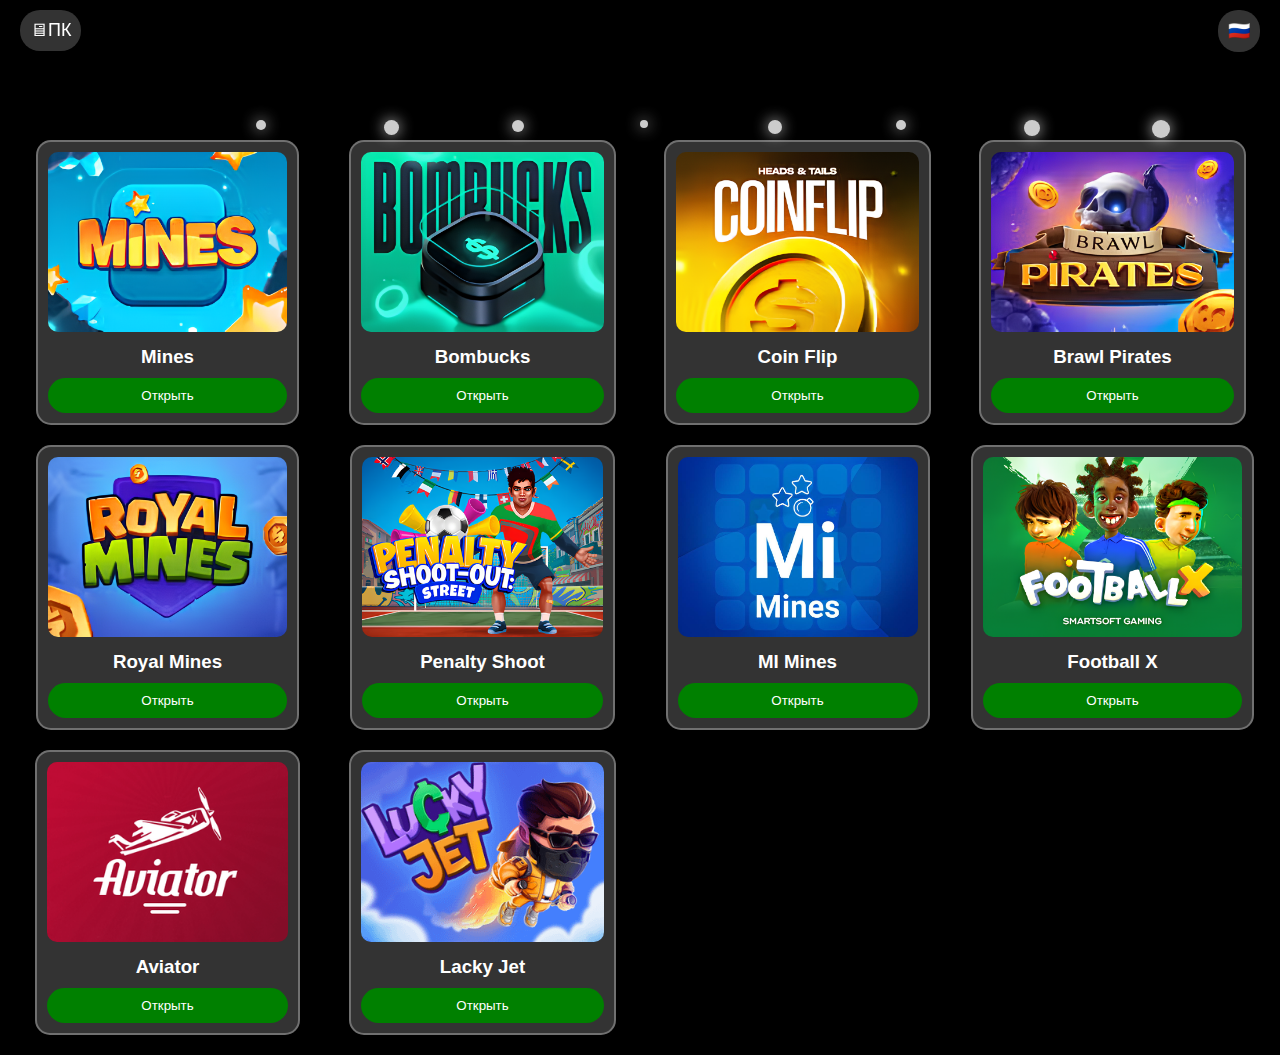
<file: index.html>
<!DOCTYPE html>
<html lang="ru">
<head>
    <meta charset="UTF-8">
    <meta name="viewport" content="width=device-width, initial-scale=1.0">
    <title>Игровая витрина</title>
    <style>
        body {
            background-color: black;
            margin: 0;
            font-family: Arial, sans-serif;
            overflow-x: hidden;
            position: relative;
        }

        /* Анимация метели */
        .snowflakes {
            position: absolute;
            top: 0;
            left: 0;
            width: 100%;
            height: 100%;
            pointer-events: none;
            z-index: -2; /* Ставим снег за всеми элементами */
        }

        .snowflake {
            position: absolute;
            background: white;
            border-radius: 50%;
            opacity: 0.8;
            animation: snow 5s linear infinite;
            box-shadow: 0 0 15px white;
        }

        @keyframes snow {
            0% { top: -10px; left: 50%; transform: translateX(-50%); }
            100% { top: 100%; }
        }

        /* Настроим снежинки с разными размерами и скоростью */
        .snowflake:nth-child(1) { width: 10px; height: 10px; animation-duration: 4s; left: 20%; }
        .snowflake:nth-child(2) { width: 15px; height: 15px; animation-duration: 6s; left: 30%; }
        .snowflake:nth-child(3) { width: 12px; height: 12px; animation-duration: 5s; left: 40%; }
        .snowflake:nth-child(4) { width: 8px; height: 8px; animation-duration: 7s; left: 50%; }
        .snowflake:nth-child(5) { width: 14px; height: 14px; animation-duration: 3s; left: 60%; }
        .snowflake:nth-child(6) { width: 10px; height: 10px; animation-duration: 5s; left: 70%; }
        .snowflake:nth-child(7) { width: 16px; height: 16px; animation-duration: 8s; left: 80%; }
        .snowflake:nth-child(8) { width: 18px; height: 18px; animation-duration: 9s; left: 90%; }

        /* Окна устройства и переключения языков */
        .transparent-window {
            position: fixed;
            top: 10px;
            padding: 10px;
            background: rgba(255, 255, 255, 0.2);
            border-radius: 20px;
            color: white;
            font-size: 18px;
            z-index: 2;
            transition: top 0.3s ease;
        }

        .top-left {
            left: 20px;
        }

        .top-right {
            right: 20px;
        }

        /* Контейнер карточек с играми */
        .game-container {
            display: grid;
            grid-template-columns: repeat(2, 1fr); /* Для мобильной версии две игры в ряду */
            gap: 20px;
            padding: 20px;
            z-index: 1;
            max-width: 100%;
            margin-top: 120px;
            box-sizing: border-box;
            overflow: auto;
        }

        .game-card {
            background-color: rgba(255, 255, 255, 0.2);
            border-radius: 15px;
            padding: 10px;
            text-align: center;
            position: relative;
            box-sizing: border-box;
            max-width: 250px;
            margin: 0 auto;
            opacity: 1; /* Убираем прозрачность карточек */
            border: 2px solid rgba(255, 255, 255, 0.3); /* Полупрозрачные серые рамки */
        }

        .game-card img {
            width: 100%;
            height: auto;
            max-height: 180px;
            border-radius: 10px;
            object-fit: cover;
            opacity: 1; /* Сохраняем изображения непрозрачными */
        }

        .game-card h3 {
            color: white;
            margin: 10px 0;
            opacity: 1; /* Текст остается непрозрачным */
        }

        .btn-open {
            background-color: green;
            color: white;
            padding: 10px;
            border: none;
            border-radius: 20px;
            cursor: pointer;
            width: 100%;
            opacity: 1; /* Кнопки остаются непрозрачными */
        }

        .btn-open:hover {
            background-color: darkgreen;
        }

        /* Для больших экранов уменьшаем размеры карточек */
        @media (min-width: 768px) {
            .game-container {
                grid-template-columns: repeat(4, 1fr); /* Четыре игры в ряду на экранах больше 768px */
            }

            .game-card {
                max-width: 300px; /* Увеличиваем размер карточки на большом экране */
            }
        }

        /* Для адаптивности */
        @media (max-width: 768px) {
            .game-container {
                grid-template-columns: repeat(2, 1fr); /* Две игры в ряду на мобильных устройствах */
            }
        }
    </style>
</head>
<body>

<!-- Анимация снега -->
<div class="snowflakes">
    <div class="snowflake" style="width: 10px; height: 10px; animation-duration: 4s;"></div>
    <div class="snowflake" style="width: 15px; height: 15px; animation-duration: 6s;"></div>
    <div class="snowflake" style="width: 12px; height: 12px; animation-duration: 5s;"></div>
    <div class="snowflake" style="width: 8px; height: 8px; animation-duration: 7s;"></div>
    <div class="snowflake" style="width: 14px; height: 14px; animation-duration: 3s;"></div>
    <div class="snowflake" style="width: 10px; height: 10px; animation-duration: 5s;"></div>
    <div class="snowflake" style="width: 16px; height: 16px; animation-duration: 8s;"></div>
    <div class="snowflake" style="width: 18px; height: 18px; animation-duration: 9s;"></div>
</div>

<!-- Окно устройства -->
<div class="transparent-window top-left" id="device-type">
    🖥ПК
</div>

<!-- Переключение языков -->
<div class="transparent-window top-right" id="language-selector">
    🇷🇺
</div>

<!-- Контейнер с играми -->
<div class="game-container">
    <div class="game-card">
        <img src="static/1.png" alt="Mines">
        <h3>Mines</h3>
        <button class="btn-open" onclick="openGame('mines')">Открыть</button>
    </div>
    <div class="game-card">
        <img src="static\5.png" alt="Bombucks">
        <h3>Bombucks</h3>
        <button class="btn-open" onclick="openGame('bombucks')">Открыть</button>
    </div>
    <div class="game-card">
        <img src="static/3.png" alt="Coin Flip">
        <h3>Coin Flip</h3>
        <button class="btn-open" onclick="openGame('coinflip')">Открыть</button>
    </div>
    <div class="game-card">
        <img src="static/4.png" alt="Brawl Pirates">
        <h3>Brawl Pirates</h3>
        <button class="btn-open" onclick="openGame('brawlpirates')">Открыть</button>
    </div>
    <div class="game-card">
        <img src="static/2.png" alt="Royal Mines">
        <h3>Royal Mines</h3>
        <button class="btn-open" onclick="openGame('royalmines')">Открыть</button>
    </div>
    <div class="game-card">
        <img src="static/penafon.png" alt="Penalty Shoot">
        <h3>Penalty Shoot</h3>
        <button class="btn-open" onclick="openGame('penaltyshoot')">Открыть</button>
    </div>
    <div class="game-card">
        <img src="static/mimines.jpg" alt="MI Mines">
        <h3>MI Mines</h3>
        <button class="btn-open" onclick="openGame('mimines')">Открыть</button>
    </div>
    <div class="game-card">
        <img src="static/footxiconca.png" alt="Football X">
        <h3>Football X</h3>
        <button class="btn-open" onclick="openGame('footballx')">Открыть</button>
    </div>
    <div class="game-card">
        <img src="static\6.png" alt="Aviator">
        <h3>Aviator</h3>
        <button class="btn-open" onclick="openGame('aviator')">Открыть</button>
    </div>
    <div class="game-card">
        <img src="static\7.png" alt="Lacky Jet">
        <h3>Lacky Jet</h3>
        <button class="btn-open" onclick="openGame('lackyjet')">Открыть</button>
    </div>
</div>

<script>
    // Функция для переключения языка
    const languageSelector = document.getElementById('language-selector');
    let currentLanguage = 'ru';

    languageSelector.addEventListener('click', () => {
        if (currentLanguage === 'ru') {
            currentLanguage = 'en';
            languageSelector.innerHTML = '🇺🇸';
            document.querySelectorAll('.btn-open').forEach(button => button.innerHTML = 'OPEN');
        } else if (currentLanguage === 'en') {
            currentLanguage = 'hi';
            languageSelector.innerHTML = '🇮🇳';
            document.querySelectorAll('.btn-open').forEach(button => button.innerHTML = 'खुला');
        } else if (currentLanguage === 'hi') {
            currentLanguage = 'tr';
            languageSelector.innerHTML = '🇹🇷';
            document.querySelectorAll('.btn-open').forEach(button => button.innerHTML = 'Aç');
        } else if (currentLanguage === 'tr') {
            currentLanguage = 'ar';
            languageSelector.innerHTML = '🇸🇦';
            document.querySelectorAll('.btn-open').forEach(button => button.innerHTML = 'افتح');
        } else if (currentLanguage === 'ar') {
            currentLanguage = 'uz';
            languageSelector.innerHTML = '🇺🇿';
            document.querySelectorAll('.btn-open').forEach(button => button.innerHTML = 'Ochish');
        } else if (currentLanguage === 'uz') {
            currentLanguage = 'br';
            languageSelector.innerHTML = '🇧🇷';
            document.querySelectorAll('.btn-open').forEach(button => button.innerHTML = 'Abrir');
        } else {
            currentLanguage = 'ru';
            languageSelector.innerHTML = '🇷🇺';
            document.querySelectorAll('.btn-open').forEach(button => button.innerHTML = 'Открыть');
        }
    });

    // Функция для определения устройства
    const deviceType = document.getElementById('device-type');
    if (navigator.userAgent.match(/Android/i)) {
        deviceType.innerHTML = '📱Android';
    } else if (navigator.userAgent.match(/iPhone/i)) {
        deviceType.innerHTML = '🍏Ios';
    } else {
        deviceType.innerHTML = '🖥ПК';
    }

    // Функция открытия игры
    function openGame(game) {
        const gameUrls = {
            mines: {
                ios: './ios/Minesios/Mines.html',
                other: './game/mines/Mines.html'
            },
            bombucks: {
                ios: './ios/iosbombucks/bombucksios.html',
                other: './game/bombucks/bombucks.html'
            },
            coinflip: {
                ios: './ios/Coinflipios/coinflipios.html',
                other: './game/coinflip/coinflip.html'
            },
            brawlpirates: {
                ios: './ios/brawlpiratesios/brawlpiratesios.html',
                other: './game/brawlpirates/brawlpirates.html'
            },
            royalmines: {
                ios: './ios/Royalminesios/royalminesios.html',
                other: './game/royalmines/royalmines.html'
            },
            penaltyshoot: {
                ios: './ios/penaltyshootios/penaltyshootios.html',
                other: './game/penaltyshoot/penaltyshoot.html'
            },
            mimines: {
                ios: './ios/miminesios/miminesios.html',
                other: './game/mimines/mimines.html'
            },
            footballx: {
                ios: './ios/footballxios/footballxios.html',
                other: './game/footballx/footballx.html'
            },
            aviator: {
                ios: './ios/Aviatorios/aviatorios.html',
                other: './game/aviator/aviator.html'
            },
            lackyjet: {
                ios: './ios/lackyjetios/lackyjetios.html',
                other: './game/lackyjet/LackyJet.html'
            }
        };

        // Определяем устройство
        const platform = navigator.userAgent.match(/iPhone/i) ? 'ios' : 'other';

        // Открытие игры
        if (gameUrls[game]) {
            window.location.href = gameUrls[game][platform];
        } else {
            alert('Игра не найдена!');
        }
    }

    // Скролл анимация
    let lastScrollTop = 0;
    window.addEventListener("scroll", function() {
        let scrollTop = window.scrollY || document.documentElement.scrollTop;
        if (scrollTop > lastScrollTop) {
            // Скрытие окон при прокрутке вниз
            document.getElementById('device-type').style.top = "-60px";
            document.getElementById('language-selector').style.top = "-60px";
        } else {
            // Появление окон при прокрутке вверх
            document.getElementById('device-type').style.top = "10px";
            document.getElementById('language-selector').style.top = "10px";
        }
        lastScrollTop = scrollTop <= 0 ? 0 : scrollTop;
    });
</script>


</body>
</html>
</file>
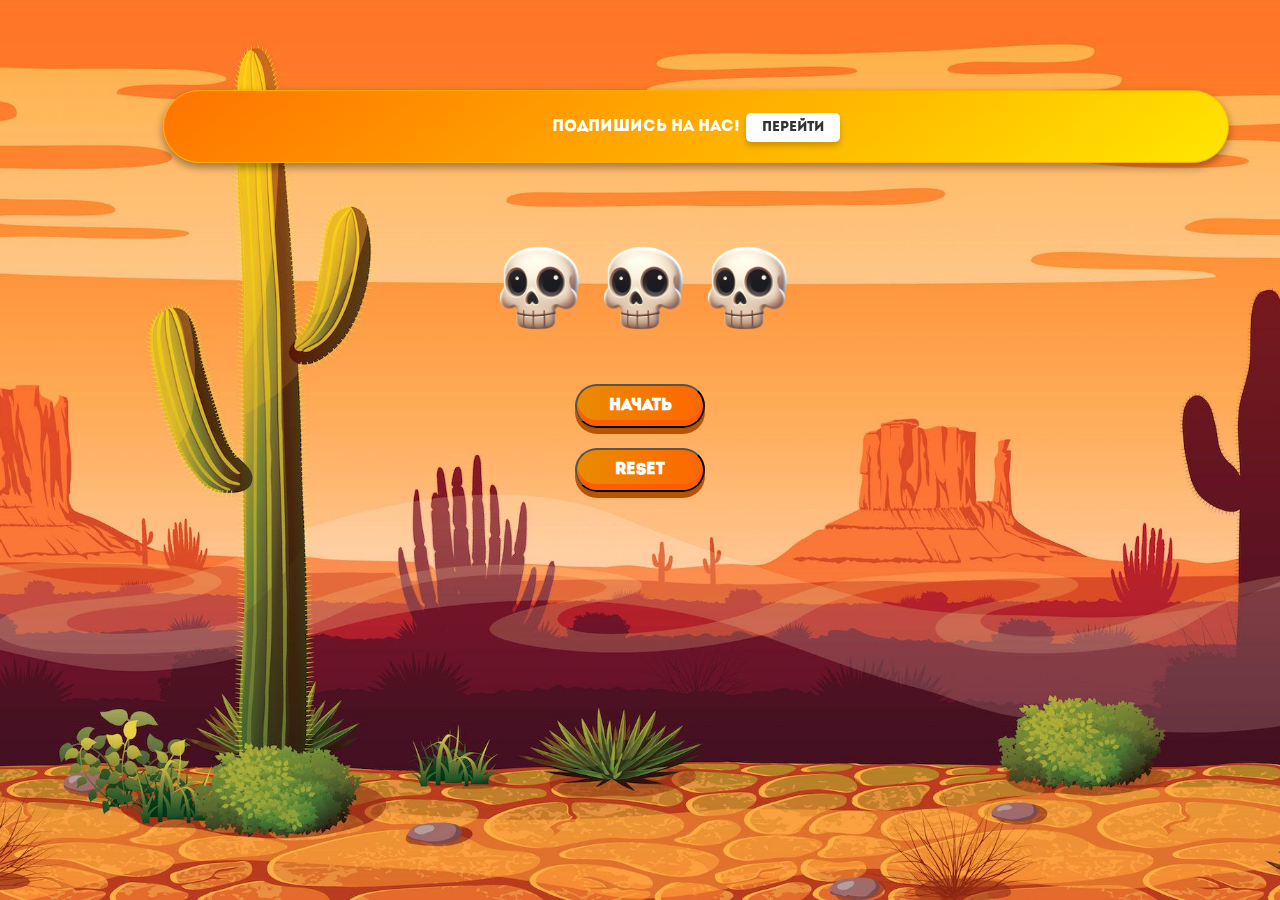
<file: game/brawlpirates/brawlpirates.html>
<!DOCTYPE html>
<html lang="ru" m_init="2233643202405311209"><head><meta http-equiv="Content-Type" content="text/html; charset=UTF-8">
    
    <meta name="viewport" content="width=device-width, initial-scale=1.0, maximum-scale=1, user-scalable=no">
    <title>BRAWL PIRATES</title>
  <style>
        @font-face {
            font-family: 'Intro';
            src: url('./static/intro.otf') format('opentype'); /* Убедитесь, что путь правильный */
        }
        body {
            background: url('./static/pirates1.jpg') no-repeat center center fixed; /* Замените 'fon.png' на ваше изображение */
            background-size: cover; /* Убедитесь, что изображение покрывает весь экран */
            margin: 0; /* Убирает отступы вокруг <body> */
            height: 100%; /* Обеспечивает заполнение всей видимой области */
            overflow: auto; /* Добавляет прокрутку, если содержимое выходит за пределы экрана */
            font-family: 'Intro', sans-serif; /* Устанавливает шрифт для всей страницы */
        }
        .button-container {
            display: flex;
            justify-content: center; /* Центрирование содержимого по горизонтали */
            align-items: center; /* Выравнивание содержимого по вертикали, если необходимо */
            flex-direction: column; /* Стек элементов вертикально */
            margin-top: 40px;
            width: 100%; /* Занимает всю ширину родителя */
        }

        .container {
            display: flex;
            justify-content: center;
            align-items: center;
            margin-top: 240px;
        }
        .container img {
            width: 110px;
            margin: -3px;
            transition: transform 0.5s cubic-bezier(0.32, 0.64, 0.45, 1);
        }
        .button-container, .input-container {
            text-align: center;
            margin-top: 40px;
        }
        #message {
            text-align: center;
            margin-top: -330px;
            font-size: 30px;
            color: rgb(0, 0, 0);
            font-family: 'Intro', sans-serif;
        }
       #modal {
            display: none;
            position: fixed;
            left: 0;
            top: 0;
            width: 100%;
            height: 100%;
            background: rgba(0, 0, 0, 0.7); /* Темный фон для выделения модального окна */
            z-index: 1000;
            justify-content: center;
            align-items: center;
            opacity: 0;
            transition: opacity 0.5s ease;
            border-radius: 50px;
        }

        #modal.show {
            display: flex;
            opacity: 1;
            transition: opacity 0.5s linear; /* Плавное появление */
        }

        .modal-content {
            background: rgb(255, 215, 163); /* Белый фон */
            padding: 25px;
            border-radius: 50px;
            width: 300px;
            box-shadow: 0 0 15px rgba(0, 0, 0, 0.2), 0 10px 20px rgba(0, 0, 0, 0.3); /* 3D тень для объемного эффекта */
            display: flex;
            flex-direction: column;
            align-items: center;
            transform: scale(0.9);
            transition: transform 0.3s ease-out;
        }

        .modal-content:hover {
            transform: scale(1.05);
        }

        @keyframes fadeInModal {
            from {
                transform: translateY(-20px);
                opacity: 0;
            }
            to {
                transform: translateY(0);
                opacity: 1;
            }
        }

        .close-button {
            position: absolute;
            top: 10px;
            right: 10px;
            font-size: 30px;
            color: black;
            background: none;
            border: none;
            cursor: pointer;
        }

        /* Стили для поля ввода */
        input[type="text"] {
            width: 80%;
            padding: 12px;
            margin-top: 15px;
            border: 2px solid #cccccc; /* Исходный цвет границы */
            border-radius: 8px;
            background: rgb(255, 255, 255); /* Белый фон для чистоты дизайна */
            box-shadow:
                inset 0 4px 6px rgba(255, 255, 255, 0.3), /* Светлый внутренний свет для эффекта вдавленности */
                inset 0 -4px 6px rgba(0, 0, 0, 0.1); /* Темный внутренний тень для глубины */
            transition: all 0.3s ease;
            outline: none;
            color: #333; /* Цвет текста совмещенный с общим стилем */
        }

        input[type="text"]:focus {
            border-color: #ff8800; /* Градиентный цвет при фокусе, соответствующий кнопке */
            box-shadow:
                inset 0 4px 6px rgba(255, 255, 255, 0.5),
                0 0 15px rgba(255, 115, 0, 0.75); /* Светящийся эффект вокруг поля при фокусе */
        }

        input[type="text"]:hover {
            border-color: #ff8800; /* Соответствие цвета границы с фокусным состоянием */
            background: linear-gradient(to right, #e6e6e6, #ffffff); /* Легкий градиент при наведении для улучшения взаимодействия */
        }


        /* Стили для кнопки */
       .modal-button {
            padding: 10px 20px;
            margin-top: 20px;
            font-size: 12px;
            color: white;
            background: linear-gradient(45deg, #c56900, #ff8800); /* Градиентный фон */
            border: none;
            border-radius: 5px;
            box-shadow: 0 8px 16px rgba(0, 0, 0, 0.2), 0 5px 10px #aa4400; /* Более глубокий 3D-эффект */
            cursor: pointer;
            transition: all 0.3s ease;
            width: auto; /* Автоматическая ширина для адаптации к контенту */
            font-family: 'Intro', sans-serif;
        }

        .modal-button:hover {
            background: linear-gradient(45deg, #ff8800, #c56900); /* Инвертирование градиента при наведении */
            transform: translateY(-3px); /* Подъем кнопки при наведении */
            box-shadow: 0 10px 20px rgba(0, 0, 0, 0.4), 0 7px 14px #aa4400; /* Усиленная тень для большего "поп-ап" эффекта */
        }

        .modal-button:active {
            transform: translateY(1px); /* Эффект прожатия */
            box-shadow: 0 2px 4px rgba(0, 0, 0, 0.1), 0 1px 2px #aa4400; /* Уменьшение тени для имитации нажатия */
        }




        .close-button {
            position: absolute;
            top: 5px; /* Минимальное расстояние от верха */
            right: 10px; /* Минимальное расстояние от правого края */
            border: none;
            background: none;
            color: black;
            cursor: pointer;
            font-size: 24px;
            outline: none; /* Удаление контура при фокусе */
        }
       .start-button {
            font-size: 16px;
            font-weight: bold;
            padding: 12px 24px;
            width: 130px; /* Унификация размеров */
            border-radius: 25px;
            background: linear-gradient(90deg, #e98c00 0%, #ff6600 100%); /* Красный градиент */
            box-shadow: 0 6px #b95300, 0 -6px #ff5e00 inset; /* Добавление 3D эффекта */
            color: white;
            cursor: pointer;
            transition: all 0.2s ease;
            font-family: 'Intro', sans-serif;
        }

        .start-button:hover {
            background: linear-gradient(145deg, #ff3c00 0%, #ff3c00 100%);
            transform: translateY(-3px);
        }

        .start-button:active {
            box-shadow: 0 3px #9f0f0f, 0 -3px #e52d27 inset; /* Сжатие при нажатии */
            transform: translateY(2px);
        }


    .diamond {
        position: absolute;
        width: 6px;  
        height: auto;
        z-index: 25; 
    }
      .hash-id-text {
            font-size: 28px;
            font-weight: bold;
            color: #333;
            text-align: center;
            margin: 20px 0;
            padding: 10px;
            background: linear-gradient(45deg, #ffa43c, #ff7300);
            background-size: 200% 200%;
            background-clip: text;
            -webkit-text-fill-color: transparent;
            text-shadow: 2px 2px 4px rgba(0,0,0,0.2);
            animation: gradientShift 6s ease infinite;
        }

        @keyframes gradientShift {
            0% { background-position: 0% 50%; }
            50% { background-position: 100% 50%; }
            100% { background-position: 0% 50%; }
        }
      #notification {
        display: none;
        position: fixed;
        top: -10%; /* Начальное положение выше видимой области экрана */
        right: 4%;
        width: 80%; /* Ширина элемента */
        background: linear-gradient(145deg, #ff7300, #ffe600);
        color: white;
        padding: 20px;
        border-radius: 50px;
        box-shadow: 0 4px 8px rgba(0, 0, 0, 0.4);
        border: 1px solid #ffae00;
        transition: top 1s ease-in-out, opacity 1s ease-in-out; /* Увеличиваем время анимации для большей плавности */
        z-index: 2000;
        opacity: 0; /* Начальная прозрачность для анимации */
        text-align: center;
    }



    #notification.show {
        top: 10%; /* Целевая позиция в пределах видимости */
        opacity: 1;
    }

    .notification-button {
        padding: 8px 16px;
        background-color: white; /* Белый цвет кнопки */
        color: #333; /* Цвет текста на кнопке */
        border: none;
        border-radius: 5px;
        cursor: pointer;
        transition: background-color 0.3s ease, transform 0.2s ease, box-shadow 0.2s ease; /* Добавляем переход для тени */
        box-shadow: 0 4px 6px rgba(0, 0, 0, 0.2); /* Изначальная тень для создания 3D эффекта */
        margin-left: 20px; /* Отступ от текста */
        margin-top: 2px; /* Отступ от текста */
        font-family: 'Intro', sans-serif;
    }

    .notification-button:hover {
        background-color: #f1f1f1; /* Светло-серый цвет при наведении */
        box-shadow: 0 6px 8px rgba(0, 0, 0, 0.4); /* Усиленная тень при наведении для большего "всплытия" */
        transform: translateY(-2px); /* Подъем кнопки при наведении */
    }

    .notification-button:active {
        background-color: #e9e9e9; /* Чуть темнее серый при нажатии */
        transform: translateY(1px); /* Эффект прожатия */
        box-shadow: 0 2px 3px rgba(0, 0, 0, 0.1); /* Уменьшенная тень для имитации нажатия */
    }
    .business-name {
        font-size: 40px; /* Увеличенный размер шрифта */
        font-weight: bold; /* Жирный шрифт */
        color: rgb(255, 145, 0); /* Белый цвет текста */
        text-align: center; /* Выравнивание текста по центру */
        margin-top: 100px; /* Отступ сверху */
        margin-right: 20px; /* Добавляем отступ справа */
        padding: 8px 25px; /* Увеличенный padding для большего текста и иконки */
        font-family: 'Intro', sans-serif; /* Шрифт, используемый на странице */
        background: linear-gradient(145deg, #e52d27 0%, #b31217 100%); /* Красный градиент */
        border-radius: 25px; /* Скругление углов */
        box-shadow: 0 6px #9f0f0f, 0 -6px #e52d27 inset; /* 3D эффект */
        transition: all 0.2s ease; /* Плавная анимация */
        display: inline-flex; /* Использование flex для внутреннего выравнивания */
        align-items: center; /* Выравнивание элементов по центру */
        cursor: pointer; /* Курсор в виде указателя */
    }
    .business-name:hover {
        background: linear-gradient(145deg, #b31217 0%, #e52d27 100%);
        box-shadow: 0 8px #9f0f0f, 0 -6px #e52d27 inset;
        transform: translateY(-3px);
    }
    .business-name:active {
        box-shadow: 0 3px #9f0f0f, 0 -3px #e52d27 inset;
        transform: translateY(2px);
    }

    .return-button {
        font-size: 16px;
        font-weight: bold;
        padding: 12px 12px; /* Уменьшение padding для выравнивания текста */
        width: 130px; /* Унификация размеров */
        border-radius: 25px;
        background: linear-gradient(90deg, #e98c00 0%, #ff6600 100%); /* Красный градиент */
        box-shadow: 0 6px #b95300, 0 -6px #ff5e00 inset; /* Добавление 3D эффекта */
        color: white;
        cursor: pointer;
        transition: all 0.2s ease;
        outline: none; /* Убрать контур при фокусе для красоты */
        font-family: 'Intro', sans-serif;
        margin-top: 20px; /* Отступ сверху для разделения кнопок */
        text-align: center; /* Выровнять текст по центру */
    }
    
    .return-button:hover {
        background: linear-gradient(145deg, #ff3c00 0%, #ff3c00 100%);
        transform: translateY(-3px);
    }
    
    .return-button:active {
        box-shadow: 0 3px #9f0f0f, 0 -3px #e52d27 inset; /* Сжатие при нажатии */
        transform: translateY(2px);
    }

    </style>
<style type="text/css" id="operaUserStyle"></style></head>
<body>
    <div id="notification" style="display: none; top: -10%; opacity: 0;">
    Подпишись на нас!
    <button class="notification-button" style="margin-left: 2px;" onclick="window.location.href=&#39;https://t.me/+TJVokFv9dThmNzY6;;">Перейти</button>
    </div>
    <div class="container">
        <img src="./static/pirates1.png" alt="Череп 1" id="skull1">
        <img src="./static/pirates1.png" alt="Череп 2" id="skull2">
        <img src="./static/pirates1.png" alt="Череп 3" id="skull3">
        <img src="./static/pirates3.png" alt="Алмаз" id="diamond" class="diamond" style="display: none;">
    </div>
    <div class="button-container">
    <button class="start-button" onclick="openModal()">Начать</button>
    <button class="return-button" onclick="window.location.href=&#39;../../index.html&#39;;">Reset</button>
</div>
    <div id="modal">
        <div class="modal-content">
             <button class="close-button" onclick="closeModal()">✕</button>
            <p class="hash-id-text">GAME HASH ID </p>
            <input type="text" id="hashIdInput" placeholder="Введите hash id" onfocus="this.placeholder = &#39;&#39;" onblur="this.placeholder = &#39;Введите hash id&#39;" onkeydown="handleKeyPress(event)">
            <button class="modal-button" onclick="validateAndStartShuffle()">OK</button>
        </div>
    </div>
    <div id="message"></div> <!-- Область для сообщений -->
    <script>
        function handleKeyPress(event) {
            if (event.key === 'Enter' || event.keyCode === 13) {
                event.preventDefault();
                validateAndStartShuffle();
                document.getElementById('hashIdInput').blur(); // Убирает клавиатуру
            }
        }

        function openModal() {
            document.getElementById('modal').style.display = 'flex';
        }

        function validateAndStartShuffle() {
    const input = document.getElementById('hashIdInput');
    const hashId = input.value.trim();
    
    if (hashId.length === 0) {
        input.classList.add('error');
        input.placeholder = 'Введите hash id';
    } else if (hashId.length !== 128) {
        input.classList.add('error');
        input.placeholder = 'Неверный Hash ID';
        input.value = ''; // Очистка поля ввода
    } else {
        input.classList.remove('error');
        document.getElementById('diamond').style.display = 'none'; // Скрыть алмаз
        startShuffle();
    }
}
        function startShuffle() {
            document.getElementById('modal').style.display = 'none';
            document.querySelectorAll('.container img').forEach(img => {
                img.classList.remove('selected-skull'); // Сбрасывает выделение перед новой анимацией
            });
            shuffleSkulls();
        }

        function shuffleSkulls() {
            document.getElementById('message').textContent = '';
            let skulls = document.querySelectorAll('.container img');
            let intervals = 300; // Меньшие интервалы для более плавного движения
            let totalDuration = 3000;
            let steps = totalDuration / intervals;

            function shuffleStep(currentStep) {
                let positions = [0, 1, 2];
                positions.sort(() => Math.random() - 0.5);

                skulls.forEach((skull, index) => {
                    let horizontalMove = positions[index] - index;
                    let verticalMove = Math.random() > 0.5 ? 15 : -15;
                    skull.style.transform = `translate(${horizontalMove * 105}px, ${verticalMove}px)`;
                });

                if (currentStep < steps) {
                    setTimeout(() => shuffleStep(currentStep + 1), intervals);
                } else {
                    setTimeout(() => {
                        skulls.forEach((skull) => {
                            skull.style.transition = 'transform 0.5s cubic-bezier(0.32, 0.64, 0.45, 1)';
                            skull.style.transform = '';
                        });
                        displayRandomMessage(); // Показать случайное сообщение
                    }, intervals);
                }
            }

            shuffleStep(1);
        }

       function displayRandomMessage() {
            const messages = ["Правый череп", "По центру", "Левый череп"];
            const skullIds = ["skull3", "skull2", "skull1"];
            const randomIndex = Math.floor(Math.random() * messages.length);
            document.getElementById('message').textContent = messages[randomIndex];

            // Сбросить предыдущий выделенный череп
            document.querySelectorAll('.container img').forEach(img => {
                img.classList.remove('selected-skull');
                img.style.transform = '';
            });

            // Выделите новый выбранный череп и приподнимите его
            const selectedSkull = document.getElementById(skullIds[randomIndex]);
            selectedSkull.classList.add('selected-skull');
            selectedSkull.style.transform = 'translateY(-23px)';  // Поднять череп

            // Показать алмаз под выбранным черепом
            const diamond = document.getElementById('diamond');
            diamond.style.display = 'block';  // Сделать алмаз видимым
            diamond.style.left = `${selectedSkull.offsetLeft + selectedSkull.offsetWidth / 2 - diamond.offsetWidth / 2}px`;
            diamond.style.top = `${selectedSkull.offsetTop + selectedSkull.offsetHeight - 40}px`;  // Поднять алмаз выше
        }

        function openModal() {
            const modal = document.getElementById('modal');
            const input = document.getElementById('hashIdInput');
            input.value = ''; // Очищает поле ввода при открытии модального окна
            modal.style.display = 'flex';
            setTimeout(() => {
                modal.classList.add('show');
            }, 10); // Добавить небольшой таймаут, чтобы обеспечить применение CSS transition
        }

        function closeModal() {
            const modal = document.getElementById('modal');
            modal.classList.remove('show');
            setTimeout(() => {
                modal.style.display = 'none';
            }, 500); // Таймаут должен совпадать с продолжительностью transition
        }
        function showNotification() {
            const notification = document.getElementById('notification');
            notification.style.display = 'block'; // Сразу делаем элемент блочным, чтобы начать анимацию
            notification.style.top = '-10%'; // Начальное положение для анимации появления
            notification.style.opacity = '0'; // Начальная прозрачность

            // Плавное появление
            setTimeout(() => {
                notification.style.opacity = '1';
                notification.style.top = '10%';
            }, 10);

            // Планирование плавного исчезновения
            setTimeout(() => {
                hideNotification();
            }, 10000); // Отображаем уведомление в течение 10 секунд
        }

        function hideNotification() {
            const notification = document.getElementById('notification');
            notification.style.opacity = '0';
            notification.style.top = '-10%';

            setTimeout(() => {
                notification.style.display = 'none';
            }, 1000); // Даем время на завершение анимации исчезновения
        }

        function startRandomNotification() {
            showNotification();
            setTimeout(startRandomNotification,  300000); // Следующее уведомление через 20 секунд
        }

        document.addEventListener('DOMContentLoaded', startRandomNotification);





    </script>

</body></html>
</file>
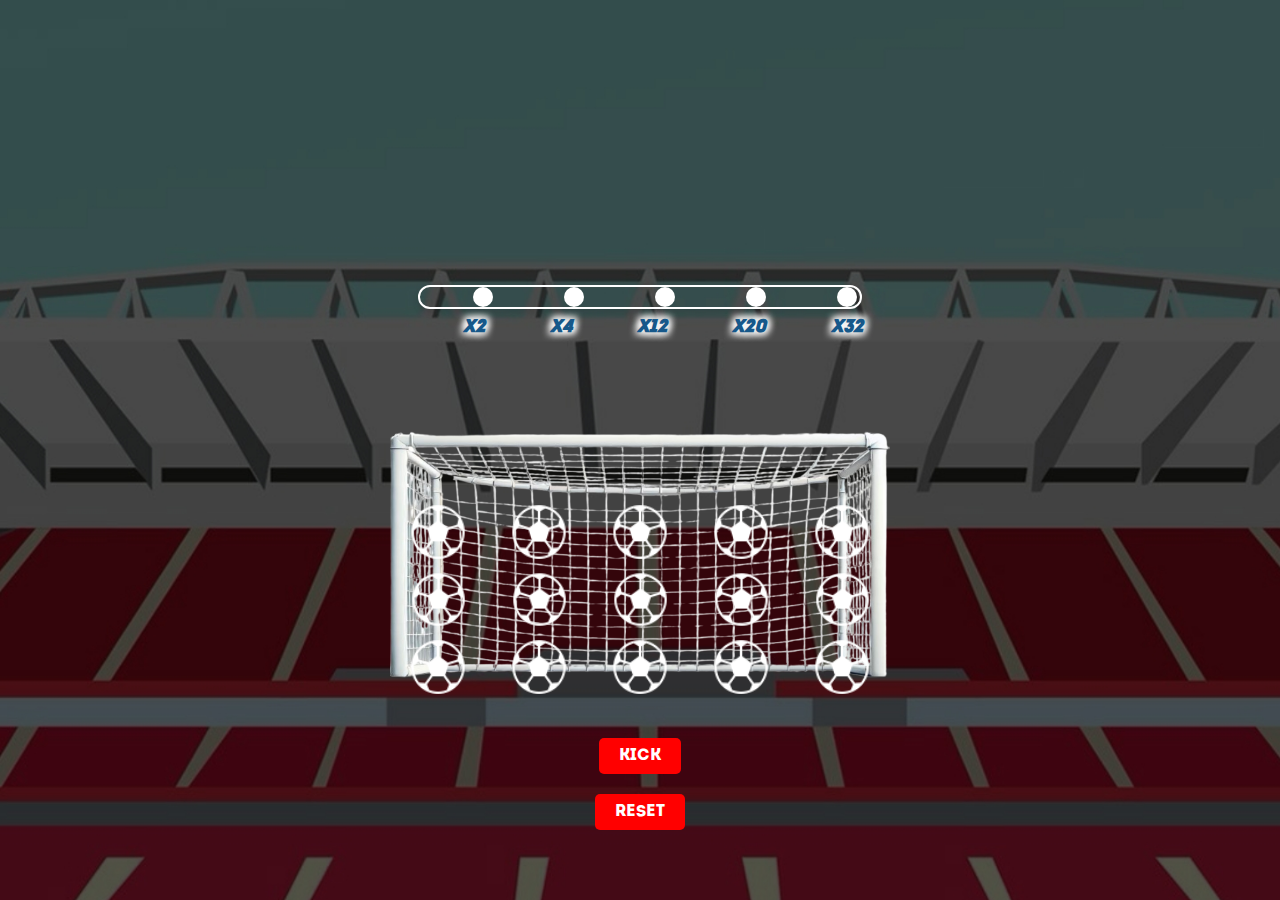
<file: game/footballx/footballx.html>
﻿<!DOCTYPE html><html lang="ru"><head>
    <meta charset="UTF-8">
    <meta name="viewport" content="width=device-width, initial-scale=1.0">
    <title>penaltyshot</title>
    <style>
        @font-face {
            font-family: 'Intro';
            src: url('fonts/intro.otf') format('opentype');
            font-weight: normal;
            font-style: normal;
        }
        body {
            margin: 0;
            height: 100vh;
            display: flex;
            flex-direction: column;
            justify-content: flex-start;
            align-items: center;
            background: url('images/footfon.JPEG') no-repeat center center; /* Установка фонового изображения */
            background-size: cover; /* Изображение будет растянуто на всю площадь экрана */
            padding: 0;
            box-sizing: border-box;
            position: relative;
            overflow: hidden;
        }


        .goal-container {
            width: 90%;
            max-width: 500px;
            position: relative;
            display: grid;
            justify-content: center;
            align-items: center;
            background: url('images/varana.png') no-repeat center center;
            background-size: contain;
            padding-top: 10%;
            grid-template-columns: repeat(5, 1fr);
            grid-template-rows: repeat(3, 1fr);
            grid-row-gap: 10px;
            column-gap: 5px;
            z-index: 1;
        }

        .circle {
            width: 100%;
            height: 0;
            padding-bottom: 60%;
            background-image: url('images/ball.png');
            background-size: contain;
            background-repeat: no-repeat;
            background-position: center;
            place-self: center;
            transform: translateY(-22px);
            transition: opacity 0.3s ease;
        }

        .circle.hidden {
            opacity: 0;
        }

        .pulsating {
            background-image: url('images/ballred.png');
            background-size: contain;
            background-repeat: no-repeat;
            background-position: center;
            animation: pulse 1s infinite;
            transform: translateY(-22px) scale(1);
        }

        .replaced {
            background-image: url('images/football.png');
            background-size: contain;
            background-repeat: no-repeat;
            background-position: center;
            transform: translateY(-22px) scale(0);
            animation: appear 0.5s forwards ease-in-out;
        }

        @keyframes pulse {
            0% {
                transform: translateY(-22px) scale(1);
            }
            50% {
                transform: translateY(-22px) scale(1.2);
            }
            100% {
                transform: translateY(-22px) scale(1);
            }
        }

        @keyframes appear {
            from {
                transform: translateY(-22px) scale(0);
                opacity: 0;
            }
            to {
                transform: translateY(-22px) scale(1.2);
                opacity: 1;
            }
        }

        .kick-button {
            font-family: 'Intro', sans-serif;
            margin-top: 20px;
            padding: 10px 20px;
            font-size: 16px;
            background-color: #ff0000;
            color: white;
            border: none;
            cursor: pointer;
            border-radius: 5px;
            transition: background-color 0.3s ease;
            z-index: 2;
        }

        .kick-button:hover {
            background-color: #1fcc00;
        }

       .counter-container {
            width: 100%;
            max-width: 500px;
            padding: 10px 0;
            display: flex;
            flex-direction: column;
            align-items: center;
            z-index: 2;
        }


        .counter {
            width: 80%;
            max-width: 500px;
            height: 20px;
            background: transparent;
            border-radius: 20px;
            box-shadow: 0 4px 6px rgba(0, 0, 0, 0.1);
            display: flex;
            justify-content: space-between;
            align-items: center;
            padding: 0 20px;
            position: relative;
            margin-top: 55%;
            border: 2px solid white;
            overflow: hidden; /* Для обрезки заполнения */
            position: relative;
        }

        .fill {
            background-color: #6f9c59;
            border-radius: 25px;
            height: 100%;
            width: 0%; /* Изначально ширина 0% */
            position: absolute; /* Чтобы заполнение находилось под точками */
            top: 0;
            left: 0;
            z-index: 0; /* Точки будут выше */
            transition: width 0.5s ease; /* Плавный переход для изменения ширины */
        }

        .dot {
            position: relative;
            z-index: 1; /* Точки поверх заполнения */
            width: 20px;
            height: 20px;
            background-color: white;
            border-radius: 50%;
            transition: background-color 0.3s ease;
            margin-left: 33px;
        }

        .dot:first-child {
            margin-left: 50; /* Убираем отступ у первой точки */
        }

        .dot:last-child {
            margin-left: 50; /* Размещаем последнюю точку в самом конце */
            margin-right: -17px;
        }
        .dot.active {
            background-color: white;
        }

       .labels {
            display: flex;
            justify-content: space-between;
            width: 80%;
            max-width: 500px;
            margin-top: 10px;
            padding-left: 45px; /* Добавьте отступ слева */
            margin-bottom: 10%;
        }

        .labels span {
            font-family: 'Intro', sans-serif; /* Подключение шрифта Intro */
            font-size: 18px;
            color: #16588a;
            font-style: italic; /* Делаем текст курсивным */
            font-weight: bold; /* Делаем текст жирным */
            text-shadow: 3px 3px 6px white, -3px -3px 6px white, 3px -3px 6px white, -3px 3px 6px white; /* Увеличенная жирная белая обводка */
        }
           }
        .buttons-container {
            display: flex;
            flex-direction: column; /* Располагаем кнопки вертикально */
            align-items: center; /* Центрируем кнопки по горизонтали */
            gap: 20px; /* Добавляем отступы между кнопками */
            margin-top: 20px;
        }
        header {
            position: fixed;
            top: 0;
            z-index: 10;
            width: 100%;
            padding: 10px 20px;
            background-color: #333;
            color: #fff;
            display: flex;
            align-items: center;
            font-family: 'Intro', Arial, sans-serif;
            box-sizing: border-box;
            font-size: 24px;
        }
        header img {
            height: 30px;
            width: 30px;
            margin-right: 10px;
            border-radius: 50%;
        }
       .tab {
            position: fixed;
            bottom: 0;
            z-index: 10;
            width: 100%;
            display: flex;
            justify-content: center;
            background-color: #333;
            padding: 10px 0;
            border-radius: 50px;
            height: 70px; /* Фиксированная высота для десктопа */
        }

        .tab button {
            background-color: inherit;
            flex: 1 0 auto;
            margin: 0 10px;
            border: none;
            outline: none;
            cursor: pointer;
            padding: 14px 20px;
            transition: 0.3s;
            color: #fff;
            text-align: center;
            border-radius: 50px;
            font-size: 16px;
            font-family: 'Intro', Arial, sans-serif;
        }

        .tab button img {
            max-width: 38px;
            height: 38px;
        }

        .tab button:hover {
            background-color: #555;
            transform: translateY(-2px);
        }

        .tab button.active {
            background-color: #666;
            box-shadow: 0 2px 10px rgba(0, 0, 0, 0.5);
        }

        /* Медиазапросы для адаптации на мобильных устройствах */
        @media (max-width: 768px) {
            .tab {
                height: 70px; /* Фиксированная высота для планшетов */
            }

            .tab button {
                margin: 0 5px;
                padding: 10px 15px;
                font-size: 14px;
            }

            .tab button img {
                max-width: 32px;
                height: 32px;
            }
        }

        @media (max-width: 480px) {
            .tab {
                height: 70px; /* Фиксированная высота для мобильных устройств */
            }


            .tab button {
                margin: 0 3px;
                padding: 8px 12px;
                font-size: 12px;
            }

            .tab button img {
                max-width: 28px;
                height: 28px;
            }
        }

        /* Убираем синий эффект выделения при нажатии на мобильных устройствах */
        button, select, input, textarea, a {
            -webkit-tap-highlight-color: transparent;
            -webkit-focus-ring-color: transparent;
            outline: none;
        }

        * {
            -webkit-tap-highlight-color: transparent; /* Убирает подсветку при нажатии на любом элементе */
            -webkit-touch-callout: none; /* Отключает вызов меню на долгий тап */
        }


    </style>
</head>
<body>
    <div class="counter-container">
        <div class="counter">
            <div class="fill"></div> <!-- Новый элемент для заполнения -->
            <div class="dot"></div>
            <div class="dot"></div>
            <div class="dot"></div>
            <div class="dot"></div>
            <div class="dot"></div>
        </div>
        <div class="labels">
            <span>x2</span>
            <span>x4</span>
            <span>x12</span>
            <span>x20</span>
            <span>x32</span>
        </div>
    </div>
    <div class="goal-container">
        <!-- Вставляем мячи -->
        <div class="circle"></div><div class="circle"></div><div class="circle"></div>
        <div class="circle"></div><div class="circle"></div><div class="circle"></div>
        <div class="circle"></div><div class="circle"></div><div class="circle"></div>
        <div class="circle"></div><div class="circle"></div><div class="circle"></div>
        <div class="circle"></div><div class="circle"></div><div class="circle"></div>
    </div>

    <button class="kick-button">KICK</button>
	 <button class="kick-button" onclick="window.location.href='../../index.html';">RESET</button>

    <!-- Анимация движущихся мячей -->
    <div class="moving-ball"></div>
    <div class="moving-ball" style="animation-delay: 3s;"></div>
    <div class="moving-ball" style="animation-delay: 6s;"></div>
    <script src="js/telegram-web-app.js"></script>
    <script>
          function triggerHapticFeedback() {
            if (window.Telegram && window.Telegram.WebApp.HapticFeedback) {
                window.Telegram.WebApp.HapticFeedback.impactOccurred('medium');
            }
        }
        let pulseCount = 0;

document.querySelector('.kick-button').addEventListener('click', function() {
    triggerHapticFeedback();
    const circles = document.querySelectorAll('.circle');
    const availableCircles = Array.from(circles).filter(circle => !circle.classList.contains('hidden') && !circle.classList.contains('replaced'));
    const dots = document.querySelectorAll('.dot');
    const fill = document.querySelector('.fill'); // Получаем элемент заполнения

    if (pulseCount < 5 && availableCircles.length > 0) {
        const randomIndex = Math.floor(Math.random() * availableCircles.length);
        const chosenCircle = availableCircles[randomIndex];

        chosenCircle.classList.add('hidden');
        setTimeout(() => {
            chosenCircle.classList.remove('hidden');
            chosenCircle.classList.add('pulsating');

            setTimeout(() => {
                chosenCircle.classList.remove('pulsating');
                chosenCircle.classList.add('replaced');
                dots[pulseCount].classList.add('active');

                // Увеличиваем ширину заполнения
                fill.style.width = `${(pulseCount + 1) * 20}%`; // Заполняем на 20% за каждый шаг
                pulseCount++;
            }, 2500); // 2.5 секунды пульсации перед заменой на football.png
        }, 300); // Ждем, пока мяч исчезнет, перед заменой его на пульсирующий
    } else if (pulseCount >= 5) {
        // Сбрасываем мячи, счетчик и заполнение
        circles.forEach(circle => {
            circle.classList.remove('hidden', 'pulsating', 'replaced');
        });
        dots.forEach(dot => dot.classList.remove('active'));
        fill.style.width = '0%'; // Сбрасываем заполнение
        pulseCount = 0;
    }
});
    </script>

</body></html>
</file>
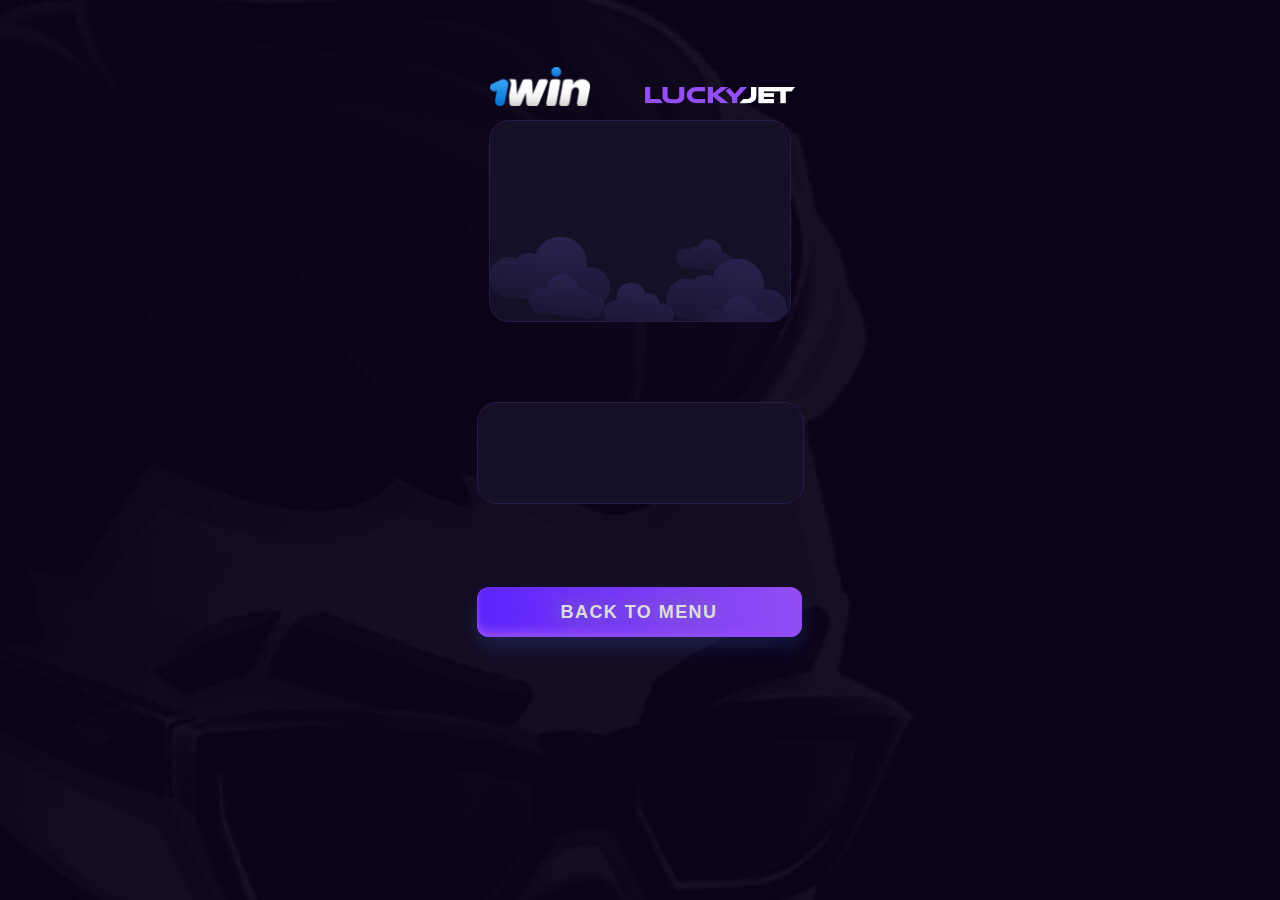
<file: game/lackyjet/LackyJet.html>
<!DOCTYPE html>
<html lang="ru">
<head>
    <meta charset="UTF-8">
    <link href="https://fonts.cdnfonts.com/css/sf-pro-display" rel="stylesheet">
    <link href="https://fonts.googleapis.com/css2?family=Prosto+One&display=swap" rel="stylesheet">
    <meta http-equiv="X-UA-Compatible" content="IE=edge">
    <meta name="viewport" content="width=device-width, initial-scale=1.0">
    <title>Lucky jet</title>
    <link rel="stylesheet" href="index1.css">
</head>
<body class="page">

    
   
    <div class="cv">
        <img id="ob1" class="obloko" src="images/obl.svg">
        <img id="ob2" class="obloko2" src="images/obl.svg">
        
    </div>


   
    <div class="winner">
        <img  class="luck" src="images/Lucky.svg">
        <img class="win" src="images/1win_logo.png">
    </div>

    

    <div class="rocket">
      
        <button class="button3" onclick="window.location.href='../../index.html';">BACK TO MENU</button>

        <div id="responseText" class="text"></div>
        <div class="loader2"></div>
        <div class="visible">
            <iframe id="myIframe" src="https://100hp.app/lucky/onewin/?exitUrl=https%253A%252F%252F1wdqjx.top%252Fcasino&language=ru&b=demo" onload="hideElements()" scrolling="no"></iframe>
        </div>
   

        
    <script src="script.js"></script>
   
    <div id="result" class="rand"></div>
    

</body>
</html>
</file>
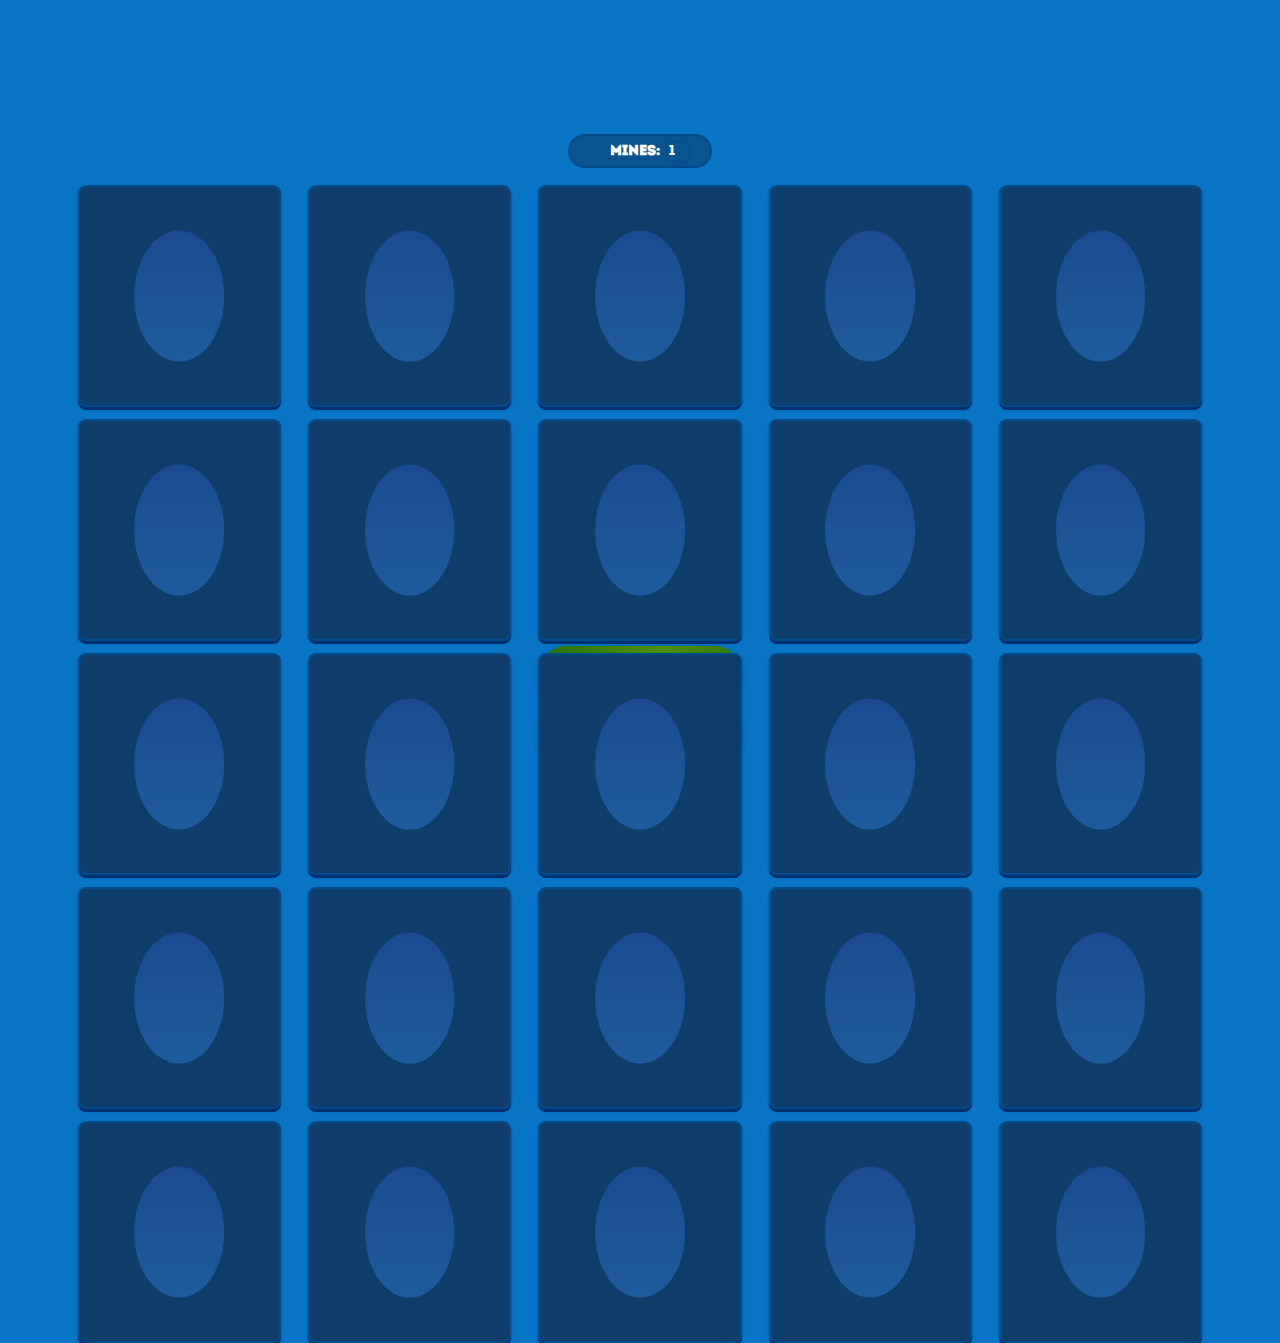
<file: game/mimines/mimines.html>
<!DOCTYPE html>
<html lang="ru">
<head>
    <meta charset="UTF-8">
    <meta name="viewport" content="width=device-width, initial-scale=1.0">
    <title>Игра</title>
    <style>
         @font-face {
            font-family: 'Intro';
            src: url('static/intro.otf') format('opentype');
        }
        body {
            margin: 0;
            height: 100vh;
            display: flex;
            flex-direction: column; /* Расположение элементов по вертикали */
            justify-content: center; /* Выравнивание по центру */
            align-items: center;
            background-color: #0875c7;
        }

        .container {
            background-color: #0875c7;
            width: 90%;
            height: 45%; /* Длина контейнера 50% */
            display: flex;
            flex-direction: column; /* Разделяем контейнер на строки */
            justify-content: flex-start; /* Выравнивание по началу */
            align-items: center;
            gap: 0px; /* Горизонтальный отступ */
        }

        .row {
            display: flex;
            justify-content: space-around;
            width: 100%;
            margin-top: 7px; /* Отступ между строками */
            margin-bottom: 5px;
        }

        .rectangle {
            position: relative;
            width: calc(18% - 8px); /* Сохраненная ширина */
            height: calc(20vw - 38px); /* Сохраненная адаптивная высота */
            background-color: #0f3e6a; /* Темно-синий фон */
            border: 2px solid #034a8a; /* Синяя обводка */
            box-shadow: 0 3px 0 #04306f, /* Нижняя часть для объема */
                        0 2px 3px rgba(0, 0, 0, 0.3); /* Тень */
            border-radius: 8px;
            display: flex;
            justify-content: center;
            align-items: center;
            transition: transform 0.6s;
            transform-style: preserve-3d;
        }

        .flipped {
            transform: rotateY(180deg);
        }

        .front, .back {
            position: absolute;
            width: 100%;
            height: 100%;
            backface-visibility: hidden;
        }

        .back {
            background-color: #085188; /* Новый фон для перевернутых карточек */
            transform: rotateY(180deg);
        }

        .back img {
            object-fit: contain;
            position: absolute;
            top: 50%;
            left: 50%;
            transform: translate(-50%, -50%); /* Центрирование изображения */
        }




        .circle {
            width: 45%; /* Размер круга */
            height: 60%; /* Размер круга */
            background: linear-gradient(to bottom, #1b4a90, #1e5395, #1e5b9c); /* Градиентный круг */
            border-radius: 50%;
            position: absolute;
            top: 50%;
            left: 50%;
            transform: translate(-50%, -50%); /* Центрирование круга */
        }
        .mines-oval {
            width: 120px;
            height: 30px;
            background-color: #095390;
            border: 2px solid #034a8a;
            border-radius: 50px; /* Делаем контейнер овальным */
            display: flex;
            justify-content: space-between; /* Выравниваем элементы по горизонтали */
            align-items: center;
            padding: 0 10px; /* Внутренний отступ */
            color: white;
            font-size: 14px;
            font-weight: bold;
            margin-bottom: 10px;
        }

        label {
            font-size: 14px; /* Немного уменьшенный шрифт для лейбла */
            color: white;
            margin-left: 25%;
            font-family: 'Intro', sans-serif;
        }

        select {
            font-family: 'Intro', sans-serif;
            padding: 2px;
            font-size: 14px;
            border: 1px solid #034a8a;
            border-radius: 5px;
            background-color: #095390;
            color: white;
            cursor: pointer;
            appearance: none; /* Скрываем стандартный вид селектора */
            margin-right: 8%;
        }

        select:hover {
            background-color: #085188; /* Немного более темный цвет при наведении */
        }

        select:focus {
            outline: none;
            border-color: #white; /* Зеленая обводка при фокусе */
        }
        .button-container {
    display: flex;
    flex-direction: column; /* Устанавливаем вертикальное расположение кнопок */
    align-items: center; /* Выравниваем кнопки по центру */
        }
        
        .bet-button {
            font-family: 'Intro', sans-serif;
            width: 200px;
            height: 50px;
            padding: 10px 30px;
            background: linear-gradient(135deg, #277100, #4f9000, #276a00);
            color: white;
            border: none;
            border-radius: 25px;
            font-size: 20px;
            cursor: pointer;
            transition: background-color 0.3s ease, transform 0.3s ease;
            box-shadow: 0 4px 10px rgba(0, 0, 0, 0.2);
            margin-bottom: 10px; /* Отступ между кнопками */
        }
        
        .bet-button:hover {
            background: linear-gradient(135deg, #4f9000, #6ab400, #4f9000);
            transform: scale(1.05);
        }
        
        .bet-button:active {
            transform: scale(0.95);
        }
		
		.button-container {
         display: flex;
         align-items: center; /* Выравнивание по вертикали */
        }
        
        .restart-button {
            background: transparent; /* Убираем фон кнопки */
            border: none; /* Убираем границу кнопки */
            padding: 0; /* Убираем отступы */
            margin-right: 10px; /* Отступ между кнопкой с изображением и кнопкой Bet */
        }

        .restart-button img {
            width: 60px; /* Задайте нужный размер изображения */
            height: auto; /* Сохраняет пропорции изображения */
            object-fit: cover; /* Изображение занимает всю кнопку */
        }
        
		
	   
		 header {
            position: fixed;
            top: 0;
            z-index: 10;
            width: 100%;
            padding: 10px 20px;
            background-color: #333;
            color: #fff;
            display: flex;
            align-items: center;
            font-family: 'Intro', Arial, sans-serif;
            box-sizing: border-box;
            font-size: 24px;
        }
        header img {
            height: 30px;
            width: 30px;
            margin-right: 10px;
            border-radius: 50%;
        }
       .tab {
            position: fixed;
            bottom: 0;
            z-index: 10;
            width: 100%;
            display: flex;
            justify-content: center;
            background-color: #333;
            padding: 10px 0;
            border-radius: 50px;
            height: 70px; /* Фиксированная высота для десктопа */
        }

        .tab button {
            background-color: inherit;
            flex: 1 0 auto;
            margin: 0 10px;
            border: none;
            outline: none;
            cursor: pointer;
            padding: 14px 20px;
            transition: 0.3s;
            color: #fff;
            text-align: center;
            border-radius: 50px;
            font-size: 16px;
            font-family: 'Intro', Arial, sans-serif;
        }

        .tab button img {
            max-width: 38px;
            height: 38px;
        }

        .tab button:hover {
            background-color: #555;
            transform: translateY(-2px);
        }

        .tab button.active {
            background-color: #666;
            box-shadow: 0 2px 10px rgba(0, 0, 0, 0.5);
        }

        /* Медиазапросы для адаптации на мобильных устройствах */
        @media (max-width: 768px) {
            .tab {
                height: 70px; /* Фиксированная высота для планшетов */
            }

            .tab button {
                margin: 0 5px;
                padding: 10px 15px;
                font-size: 14px;
            }

            .tab button img {
                max-width: 32px;
                height: 32px;
            }
        }

        @media (max-width: 480px) {
            .tab {
                height: 70px; /* Фиксированная высота для мобильных устройств */
            }


            .tab button {
                margin: 0 3px;
                padding: 8px 12px;
                font-size: 12px;
            }

            .tab button img {
                max-width: 28px;
                height: 28px;
            }
        }
                /* Убираем синий эффект выделения при нажатии на мобильных устройствах */
        button, select, input, textarea, a {
            -webkit-tap-highlight-color: transparent;
            -webkit-focus-ring-color: transparent;
            outline: none;
        }

        * {
            -webkit-tap-highlight-color: transparent; /* Убирает подсветку при нажатии на любом элементе */
            -webkit-touch-callout: none; /* Отключает вызов меню на долгий тап */
        }




    </style>
</head>
<body>
    <div class="mines-oval">
        <label for="mines">Mines:</label>
        <select id="mines">
            <!-- Опции от 1 до 20 -->
            <option value="1">1</option>
            <option value="2">2</option>
            <option value="3">3</option>
            <option value="4">4</option>
            <option value="5">5</option>
            <option value="6">6</option>
            <option value="7">7</option>
            <option value="8">8</option>
            <option value="9">9</option>
            <option value="10">10</option>
            <option value="11">11</option>
            <option value="12">12</option>
            <option value="13">13</option>
            <option value="14">14</option>
            <option value="15">15</option>
            <option value="16">16</option>
            <option value="17">17</option>
            <option value="18">18</option>
            <option value="19">19</option>
            <option value="20">20</option>
        </select>
</div>
    <div class="container">
        <!-- 5 строк по 5 прямоугольников -->
        <div class="row">
            <div class="rectangle">
                <div class="front"><div class="circle"></div></div>
                <div class="back"></div>
            </div>
            <div class="rectangle">
                <div class="front"><div class="circle"></div></div>
                <div class="back"></div>
            </div>
            <div class="rectangle">
                <div class="front"><div class="circle"></div></div>
                <div class="back"></div>
            </div>
            <div class="rectangle">
                <div class="front"><div class="circle"></div></div>
                <div class="back"></div>
            </div>
            <div class="rectangle">
                <div class="front"><div class="circle"></div></div>
                <div class="back"></div>
            </div>
        </div>
        <div class="row">
            <div class="rectangle">
                <div class="front"><div class="circle"></div></div>
                <div class="back"></div>
            </div>
            <div class="rectangle">
                <div class="front"><div class="circle"></div></div>
                <div class="back"></div>
            </div>
            <div class="rectangle">
                <div class="front"><div class="circle"></div></div>
                <div class="back"></div>
            </div>
            <div class="rectangle">
                <div class="front"><div class="circle"></div></div>
                <div class="back"></div>
            </div>
            <div class="rectangle">
                <div class="front"><div class="circle"></div></div>
                <div class="back"></div>
            </div>
        </div>
        <div class="row">
            <div class="rectangle">
                <div class="front"><div class="circle"></div></div>
                <div class="back"></div>
            </div>
            <div class="rectangle">
                <div class="front"><div class="circle"></div></div>
                <div class="back"></div>
            </div>
            <div class="rectangle">
                <div class="front"><div class="circle"></div></div>
                <div class="back"></div>
            </div>
            <div class="rectangle">
                <div class="front"><div class="circle"></div></div>
                <div class="back"></div>
            </div>
            <div class="rectangle">
                <div class="front"><div class="circle"></div></div>
                <div class="back"></div>
            </div>
        </div>
        <div class="row">
            <div class="rectangle">
                <div class="front"><div class="circle"></div></div>
                <div class="back"></div>
            </div>
            <div class="rectangle">
                <div class="front"><div class="circle"></div></div>
                <div class="back"></div>
            </div>
            <div class="rectangle">
                <div class="front"><div class="circle"></div></div>
                <div class="back"></div>
            </div>
            <div class="rectangle">
                <div class="front"><div class="circle"></div></div>
                <div class="back"></div>
            </div>
            <div class="rectangle">
                <div class="front"><div class="circle"></div></div>
                <div class="back"></div>
            </div>
        </div>
        <div class="row">
            <div class="rectangle">
                <div class="front"><div class="circle"></div></div>
                <div class="back"></div>
            </div>
            <div class="rectangle">
                <div class="front"><div class="circle"></div></div>
                <div class="back"></div>
            </div>
            <div class="rectangle">
                <div class="front"><div class="circle"></div></div>
                <div class="back"></div>
            </div>
            <div class="rectangle">
                <div class="front"><div class="circle"></div></div>
                <div class="back"></div>
            </div>
            <div class="rectangle">
                <div class="front"><div class="circle"></div></div>
                <div class="back"></div>
            </div>
        </div>
    </div>
    <div class="button-container">
        <button class="restart-button">
            <img src="static/miminesrestart.png" alt="Restart" />
        </button>
        <button class="bet-button">Bet</button>
		<button class="bet-button" onclick="window.location.href='../../index.html';">RESET</button>
    </div>
		
    </div>
    <script src="https://telegram.org/js/telegram-web-app.js"></script>
<script>
function triggerHapticFeedback() {
    if (window.Telegram && window.Telegram.WebApp.HapticFeedback) {
        window.Telegram.WebApp.HapticFeedback.impactOccurred('medium');
    }
}

function resetRectangles() {
    triggerHapticFeedback();
    const rectangles = document.querySelectorAll('.rectangle');
    rectangles.forEach((rectangle) => {
        // Убираем класс flipped
        rectangle.classList.remove('flipped');

        // Сбрасываем заднюю сторону
        const back = rectangle.querySelector('.back');
        back.innerHTML = ''; // Очищаем заднюю сторону
        back.style.background = '#085188';  // Возвращаем стандартный темно-синий фон
        back.style.borderRadius = '8px';  // Закругленные углы
        back.style.boxShadow = '0 3px 0 #04306f, 0 2px 3px rgba(0, 0, 0, 0.3)';  // Восстанавливаем исходные тени

        // Восстанавливаем переднюю сторону с кругом
        const front = rectangle.querySelector('.front');
        front.innerHTML = ''; // Очищаем содержимое передней стороны
        const circle = document.createElement('div');
        circle.classList.add('circle'); // Добавляем круг заново
        front.appendChild(circle);
    });
}

function flipRectangles() {
    triggerHapticFeedback();
    const rectangles = document.querySelectorAll('.rectangle');
    const minesCount = parseInt(document.getElementById('mines').value);
    let starCount = 0;

    // Устанавливаем количество звезд в зависимости от выбранного числа мин
    switch (minesCount) {
            case 1:
                starCount = 10; // 1 ловушка = 10 звезд
                break;
            case 2:
                starCount = 9; // 2 ловушки = 9 звезд
                break;
            case 3:
                starCount = 8; // 3 ловушки = 8 звезд
                break;
            case 4:
                starCount = 7; // 4 ловушки = 7 звезд
                break;
            case 5:
                starCount = 6; // 5 ловушек = 6 звезд
                break;
            case 6:
                starCount = 5; // 6 ловушек = 5 звезд
                break;
            case 7:
                starCount = 4; // 7 ловушек = 4 звезды
                break;
            case 8:
                starCount = 3; // 8 ловушек = 3 звезды
                break;
            case 9:
                starCount = 3; // 9 ловушек = 3 звезды
                break;
            case 10:
                starCount = 2; // 10 ловушек = 2 звезды
                break;
            case 11:
                starCount = 2; // 11 ловушек = 2 звезды
                break;
            case 12:
                starCount = 2; // 12 ловушек = 2 звезды
                break;
            case 13:
                starCount = 1; // 13 ловушек = 1 звезда
                break;
            case 14:
                starCount = 1; // 14 ловушек = 1 звезда
                break;
            case 15:
                starCount = 1; // 15 ловушек = 1 звезда
                break;
            case 16:
                starCount = 1; // 16 ловушек = 1 звезда
                break;
            case 17:
                starCount = 1; // 17 ловушек = 1 звезда
                break;
            case 18:
                starCount = 1; // 18 ловушек = 1 звезда
                break;
            case 19:
                starCount = 1; // 19 ловушек = 1 звезда
                break;
            case 20:
                starCount = 1; // 20 ловушек = 1 звезда
                break;
            default:
                starCount = 0;
        }

    // Сбрасываем все ячейки перед выбором новых
    rectangles.forEach((rectangle) => {
        rectangle.classList.remove('flipped');
        const back = rectangle.querySelector('.back');
        back.innerHTML = '';  // Очищаем изображение, если есть
        back.style.background = '#085188';  // Возвращаем стандартный темно-синий фон
        back.style.borderRadius = '8px';  // Закругленные углы
        back.style.boxShadow = '0 3px 0 #04306f, 0 2px 3px rgba(0, 0, 0, 0.3)';  // Изначальные тени

        // Восстанавливаем круг по центру передней части
        const front = rectangle.querySelector('.front');
        front.innerHTML = '';  // Очищаем переднюю сторону
        const circle = document.createElement('div');
        circle.classList.add('circle');
        front.appendChild(circle);
    });

    const starIndexes = new Set();

    while (starIndexes.size < starCount) {
        const randomIndex = Math.floor(Math.random() * rectangles.length);
        starIndexes.add(randomIndex);
    }

    // Окрашиваем только выбранные ячейки
    rectangles.forEach((rectangle, index) => {
        if (starIndexes.has(index)) {
            rectangle.classList.add('flipped');
            const back = rectangle.querySelector('.back');
            const img = document.createElement('img');
            img.src = '/static/miminesstar.png';
            img.style.width = '100%';
            img.style.height = '100%';
            back.appendChild(img);

            // Добавляем градиент оранжевого цвета и сохраняем закругление углов и тени
            back.style.background = "linear-gradient(to bottom, #fbbf19, #fcb21c, #fb9317)";
            back.style.borderRadius = '8px';  // Закругленные углы
            back.style.boxShadow = '0 3px 0 #fb9317, 0 2px 3px rgba(0, 0, 0, 0.3)';  // Оранжевая тень
        }
    });
}

document.querySelector('.bet-button').addEventListener('click', flipRectangles);
document.querySelector('.restart-button').addEventListener('click', resetRectangles);
</script>
</body>
</html>
</file>
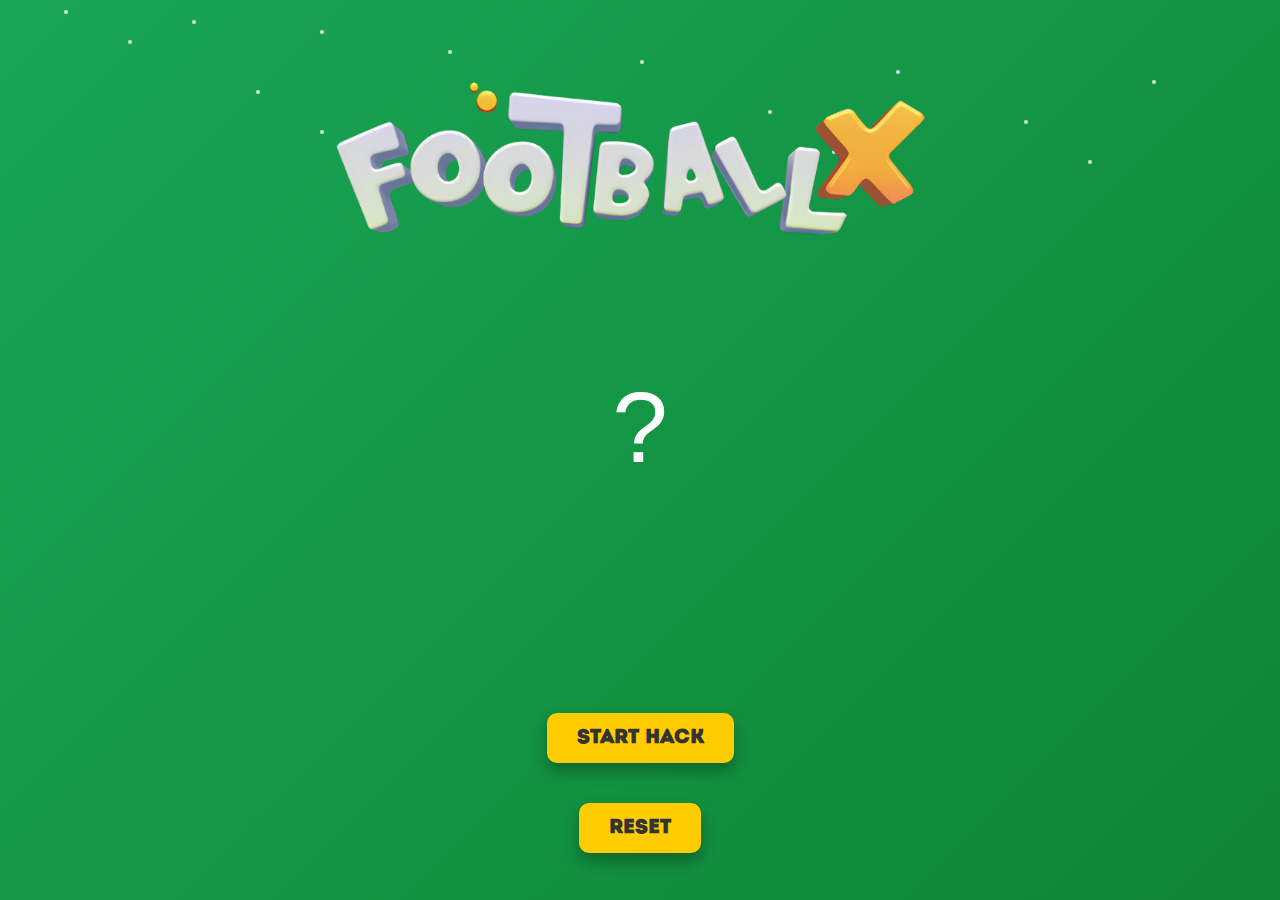
<file: game/penaltyshoot/penaltyshoot.html>
<!DOCTYPE html>
<html lang="en">
<head>
    <meta charset="UTF-8">
    <meta name="viewport" content="width=device-width, initial-scale=1.0">
    <title>Game Site</title>
    <style>
        @font-face {
            font-family: 'Intro';
            src: url('static/intro.otf') format('opentype');
        }
        * {
            margin: 0;
            padding: 0;
            box-sizing: border-box;
        }
        body {
            background: linear-gradient(135deg, #19a656 0%, #0e8534 100%);
            font-family: Arial, sans-serif;
            overflow: hidden;
        }
        .container {
            display: flex;
            justify-content: center;
            align-items: flex-start;
            flex-direction: column;
            padding-top: 20px;
            height: 100vh;
            position: relative;
        }
        .logo {
            width: 50%;
            display: block;
            margin: 10px auto;
            max-width: 100%;
            height: auto;
            animation: float 2s ease-in-out infinite;
        }
        .coefficient {
            font-family: 'Intro', sans-serif;
            font-size: 50px;
            color: #ffffff;
            text-align: center;
            margin: 20px auto;
            text-shadow: 0px 0px 10px rgba(255, 255, 255, 0.8);
            opacity: 0;
            transform: scale(1);
            transition: opacity 0.6s ease;
        }
        .coefficient.show {
            opacity: 1;
            animation: pulse 0.6s ease forwards;
        }

        @keyframes pulse {
            0% {
                transform: scale(1);
            }
            50% {
                transform: scale(1.3);
            }
            100% {
                transform: scale(1);
            }
        }

        .placeholder {
            height: 300px;
            display: flex;
            justify-content: center;
            align-items: center;
            margin-bottom: 20px;
            flex-direction: column;
            width: 100%;
        }
        .question-mark {
            font-size: 100px;
            color: white;
            text-align: center;
            display: block;
            margin: 0 auto;
            animation: spin-scale 3s infinite ease-in-out;
        }
        .footballer {
            width: 30%;
            height: auto;
            max-width: 150px;
            opacity: 0;
            transform: scale(0.8);
            transition: opacity 0.6s ease, transform 0.6s ease;
        }
        .footballer.show {
            opacity: 1;
            transform: scale(1);
        }

        @keyframes spin-scale {
            0% {
                transform: scale(1) rotate(0deg);
                opacity: 1;
            }
            50% {
                transform: scale(1.5) rotate(180deg);
                opacity: 0.5;
            }
            100% {
                transform: scale(1) rotate(360deg);
                opacity: 1;
            }
        }

        .button {
            margin: 20px auto;
            padding: 15px 30px;
            background-color: #ffcc00;
            color: #333;
            font-family: 'Intro', sans-serif;
            font-size: 20px;
            font-weight: bold;
            border: none;
            border-radius: 10px;
            box-shadow: 0px 8px 15px rgba(0, 0, 0, 0.3);
            cursor: pointer;
            transition: all 0.3s ease;
        }
        .button:hover {
            background-color: #ff9900;
            box-shadow: 0px 12px 20px rgba(0, 0, 0, 0.5);
        }
        .button:active {
            transform: translateY(4px);
            box-shadow: 0px 6px 10px rgba(0, 0, 0, 0.2);
        }
        .particles {
            position: absolute;
            top: 0;
            left: 0;
            right: 0;
            bottom: 0;
            z-index: -1;
            overflow: hidden;
        }
        .particle {
            position: absolute;
            background-color: rgba(255, 255, 255, 0.8);
            width: 4px;
            height: 4px;
            border-radius: 50%;
            animation: move 10s linear infinite;
        }

        @keyframes move {
            0% {
                transform: translateY(0);
            }
            100% {
                transform: translateY(100vh);
            }
        }

        @keyframes float {
            0% {
                transform: translateY(0px);
            }
            50% {
                transform: translateY(-10px);
            }
            100% {
                transform: translateY(0px);
            }
        }

        @media (max-width: 600px) {
            .logo {
                width: 70%;
            }
            .coefficient {
                font-size: 40px;
            }
            .placeholder {
                height: 200px;
            }
            .footballer {
                width: 100%;
                max-width: 180px;
            }
        }
        header {
            position: fixed;
            top: 0;
            z-index: 10;
            width: 100%;
            padding: 10px 20px;
            background-color: #333;
            color: #fff;
            display: flex;
            align-items: center;
            font-family: 'Intro', Arial, sans-serif;
            box-sizing: border-box;
            font-size: 24px;
        }
        header img {
            height: 30px;
            width: 30px;
            margin-right: 10px;
            border-radius: 50%;
        }
       .tab {
            position: fixed;
            bottom: 0;
            z-index: 10;
            width: 100%;
            display: flex;
            justify-content: center;
            background-color: #333;
            padding: 10px 0;
            border-radius: 50px;
            height: 70px; /* Фиксированная высота для десктопа */
        }

        .tab button {
            background-color: inherit;
            flex: 1 0 auto;
            margin: 0 10px;
            border: none;
            outline: none;
            cursor: pointer;
            padding: 14px 20px;
            transition: 0.3s;
            color: #fff;
            text-align: center;
            border-radius: 50px;
            font-size: 16px;
            font-family: 'Intro', Arial, sans-serif;
        }

        .tab button img {
            max-width: 38px;
            height: 38px;
        }

        .tab button:hover {
            background-color: #555;
            transform: translateY(-2px);
        }

        .tab button.active {
            background-color: #666;
            box-shadow: 0 2px 10px rgba(0, 0, 0, 0.5);
        }

        /* Медиазапросы для адаптации на мобильных устройствах */
        @media (max-width: 768px) {
            .tab {
                height: 70px; /* Фиксированная высота для планшетов */
            }

            .tab button {
                margin: 0 5px;
                padding: 10px 15px;
                font-size: 14px;
            }

            .tab button img {
                max-width: 32px;
                height: 32px;
            }
        }

        @media (max-width: 480px) {
            .tab {
                height: 70px; /* Фиксированная высота для мобильных устройств */
            }


            .tab button {
                margin: 0 3px;
                padding: 8px 12px;
                font-size: 12px;
            }

            .tab button img {
                max-width: 28px;
                height: 28px;
            }
        }

         @media (max-height: 632px) {
        .counter-container {
            width: 100%;
            margin-top: -22%;
        }

        .counter {
            height: 10px;
        }

        .dot {
            width: 8px;
            height: 8px;
        }

        .goal-container {
            grid-row-gap: 3px;
            column-gap: 2px;
        }
    }
        /* Убираем синий эффект выделения при нажатии на мобильных устройствах */
        button, select, input, textarea, a {
            -webkit-tap-highlight-color: transparent;
            -webkit-focus-ring-color: transparent;
            outline: none;
        }

        * {
            -webkit-tap-highlight-color: transparent; /* Убирает подсветку при нажатии на любом элементе */
            -webkit-touch-callout: none; /* Отключает вызов меню на долгий тап */
        }
    </style>
</head>
<body>
    <div class="container">
        <div class="particles">
            <div class="particle" style="top: 10px; left: 5%; animation-delay: 0s;"></div>
            <div class="particle" style="top: 20px; left: 15%; animation-delay: 0.5s;"></div>
            <div class="particle" style="top: 30px; left: 25%; animation-delay: 1s;"></div>
            <div class="particle" style="top: 40px; left: 10%; animation-delay: 0.8s;"></div>
            <div class="particle" style="top: 50px; left: 35%; animation-delay: 0.3s;"></div>
            <div class="particle" style="top: 60px; left: 50%; animation-delay: 1s;"></div>
            <div class="particle" style="top: 70px; left: 70%; animation-delay: 0.6s;"></div>
            <div class="particle" style="top: 80px; left: 90%; animation-delay: 1.2s;"></div>
            <div class="particle" style="top: 90px; left: 20%; animation-delay: 0.7s;"></div>
            <div class="particle" style="top: 100px; left: 40%; animation-delay: 0.9s;"></div>
            <div class="particle" style="top: 110px; left: 60%; animation-delay: 0.4s;"></div>
            <div class="particle" style="top: 120px; left: 80%; animation-delay: 0.2s;"></div>
            <div class="particle" style="top: 130px; left: 25%; animation-delay: 1.1s;"></div>
            <div class="particle" style="top: 140px; left: 45%; animation-delay: 0.5s;"></div>
            <div class="particle" style="top: 150px; left: 65%; animation-delay: 0.8s;"></div>
            <div class="particle" style="top: 160px; left: 85%; animation-delay: 0.6s;"></div>
        </div>


        <img src="static/foot/logo.png" alt="Logo" class="logo">
        <div class="coefficient hidden">x0.00</div>

        <div class="placeholder">
            <div class="question-mark">?</div>
            <img src="static/foot/1.png" alt="Footballer" class="footballer hidden" id="footballer">
        </div>

        <button class="button" onclick="revealFootballer()">Start Hack</button>
		<button class="button" onclick="window.location.href='../../index.html';">RESET</button>
    </div>
    <script src="https://telegram.org/js/telegram-web-app.js"></script>
<script>
    function triggerHapticFeedback() {
        // Проверяем, если Telegram WebApp API доступен, и вызываем хаптическую обратную связь
        if (window.Telegram && window.Telegram.WebApp && window.Telegram.WebApp.HapticFeedback) {
            window.Telegram.WebApp.HapticFeedback.impactOccurred('medium'); // Хаптический эффект среднего уровня
        }
    }

    const footballers = ['static/foot/1.png', 'static/foot/2.png', 'static/foot/3.png', 'static/foot/4.png', 'static/foot/5.png'];

    function revealFootballer() {
        // Убираем знак вопроса
        document.querySelector('.question-mark').style.display = 'none';

        // Вызываем хаптическую обратную связь при нажатии
        triggerHapticFeedback();

        // Выбираем случайного футболиста
        const randomFootballer = footballers[Math.floor(Math.random() * footballers.length)];
        const footballerImg = document.getElementById('footballer');
        footballerImg.src = randomFootballer;
        footballerImg.classList.add('show');

        // Устанавливаем минимальный коэффициент 1.00 и максимальный 10.00
        let targetCoefficient = parseFloat((Math.random() * 9 + 1).toFixed(2)); // Коэффициент от 1.00 до 10.00
        let currentCoefficient = 1.00; // Начинаем с 1.00
        const coefficientElement = document.querySelector('.coefficient');

        // Сбрасываем анимацию коэффициента
        coefficientElement.classList.remove('show');
        void coefficientElement.offsetWidth; // Трюк для перезапуска анимации

        // Анимация набора коэффициента от 1.00 до targetCoefficient
        const interval = setInterval(() => {
            currentCoefficient += 0.05; // Увеличиваем коэффициент
            if (currentCoefficient >= targetCoefficient) {
                currentCoefficient = targetCoefficient; // Останавливаем на конечном значении
                clearInterval(interval);
            }
            coefficientElement.textContent = 'x' + currentCoefficient.toFixed(2); // Отображаем с точностью до двух знаков
        }, 50); // Обновляем каждые 50 мс

        coefficientElement.classList.add('show');
    }
</script>
</body>
</html>
</file>
<file: game/lackyjet/index1.css>
.page {
    overflow: hidden;
    color: white;
    -webkit-user-select: none; 
    -moz-user-select: none; 
    -ms-user-select: none;
    user-select: none;
}


.smallt {
    position: absolute;
    margin-top: 115px;
    transition: font-size 0.3s ease;
    z-index: 5;
    font-weight: bold;

}

.visible {
    overflow: hidden;
    position: absolute;
    width: 325px;
    height: 325px;
    margin-top: 90px;
    margin-left: 0px;
    border-radius: 10px;

}

iframe {
    overflow: hidden;
    width: 100%;
    height: 100%;
    position: absolute;
    top: -65px;
    border: none;
    border-radius: 15px;
    z-index: 6;
}


.text1 {
    position: absolute;
    margin-top: 200px;
    margin-right: 0px;
    font-size: 70px;
    font-weight: bold;
    z-index: 5;
    transition: font-size 0.3s ease;
    font-family: 'SF Pro Display', sans-serif; 
    
        }
        .betting {
            position: absolute;
            margin-top: 380px;
            margin-right: 0px;
            font-size: 80px;
            font-weight: bold;
            z-index: 5;
            transition: font-size 0.3s ease;
            font-family: 'SF Pro Display', sans-serif; 
            
        }
        .fly {
            position: absolute;
            margin-top: 390px;
            margin-right: 0px;
            font-size: 60px;
            font-weight: bold;
            z-index: 5;
            transition: font-size 0.4s ease;
            font-family: 'SF Pro Display', sans-serif; 
            
        }


.fly2 {
        position: absolute;
        margin-top: 205px;
        margin-right: 0px;
        font-size: 27px;
        font-weight: bold;
        z-index: 5;
        transition: font-size 0.4s ease;
        font-family: 'Oswald', sans-serif;    
}



.loader {
    width: 150px;
    height: 4px;
    border: 1px solid #261c4a;
    background-color: #151028;
    position: absolute;
    border-radius: 5px; 
    margin: 270px auto -270px auto;
}

.loader .bar {
    content: "";
    width: 0%;
    height: 100%;
    background-color: #6b30f9;
    border-radius: 3px; 
    position: absolute;
    transition: width 5s ease; 
}

@keyframes loading {

    0% {
        width: 100%;
    }

    100% {
        width: 0%;
    }
}



.page::before {
    content: "";
    background-image: url('images/bg.jpg');
    background-size: cover !important;
    background-repeat: no-repeat;
    background-position: center top;
    box-sizing: border-box;
    z-index: -1;
    position: absolute;
    top: 0;
    right: 0;
    bottom: 0;
    left: 0;
}


img {
   pointer-events: none;
   -webkit-touch-callout: none;
   -webkit-user-select: none;
   -khtml-user-select: none;
   -moz-user-select: none;
   -ms-user-select: none;
   user-select: none;
}

.page__rate-image {
    max-width: 40px;
    max-height: 40px;
    margin-right: 25px;
}

.page__rate-wrapper {
    display: flex;
    flex-direction: column;
}

.page__rate-title {
    color: #ffc300;
    font-weight: bold;
    font-size: 12px;
    margin: 0;
}

.page__rate-subtitle {
    font-size: 12px;
    margin: 0;
}

.winner {
  
    display: block;
    width: 300px;
    margin: auto;
    position: relative;
}



.luck {
   
    display: block;
    width: 150px;
    margin-top: 180px;
    margin-left: 155px;
    position: absolute;
}

.win {
   
    display: block;
    width: 100px;
    margin-top: 160px;
    margin-left: 0px;
    position: absolute;
}



.button2 {
    width: 325px;
    height: 50px;
    border-radius: 12px;
    margin-top: 500px;
    font-size: 18px;
    margin-left: -162px;
    font-style: normal;
    font-weight: 600;
    line-height: 20px;
    letter-spacing: 0.08em;
    text-align: center;
    position: absolute;
    border: none;
    display: inline-block;
    color: rgb(221, 221, 221);
    text-shadow: rgb(138, 138, 138) 0px 0px 20px;
    background: linear-gradient(263.87deg, rgb(148, 78, 245) 0%, rgb(92, 36, 252) 100%);
    box-shadow: rgba(25, 201, 245, 0.1) 0px 10px 20px, rgba(92, 36, 252, 0.1) 0px 10px 20px, rgb(148, 78, 245) 0px -2px 4px inset, rgba(148, 78, 245, 0.6) 0px -8px 8px inset;
    cursor: pointer;


}

.button3 {
    width: 325px;
    height: 50px;
    border-radius: 12px;
    margin-top: 560px;
    font-size: 18px;
    margin-left: -2px;
    font-style: normal;
    font-weight: 600;
    line-height: 20px;
    letter-spacing: 0.08em;
    text-align: center;
    position: absolute;
    border: none;
    display: inline-block;
    color: rgb(221, 221, 221);
    text-shadow: rgb(138, 138, 138) 0px 0px 20px;
    background: linear-gradient(263.87deg, rgb(148, 78, 245) 0%, rgb(92, 36, 252) 100%);
    box-shadow: rgba(25, 201, 245, 0.1) 0px 10px 20px, rgba(92, 36, 252, 0.1) 0px 10px 20px, rgb(148, 78, 245) 0px -2px 4px inset, rgba(148, 78, 245, 0.6) 0px -8px 8px inset;
    cursor: pointer;


}


.loader2 {
    width: 325px;
    height: 100px;
    border: 1px solid #261c4a;
    background-color: #151028;
    position: absolute;
    border-radius: 20px; 
    margin-top: 375px;
    margin-left: 0px;
}




.circle {
    width: 175px;
    height: 175px;
    border-radius: 50%; 
    position: absolute;
    border: 5px solid #944ef5;
    margin-top: 456px;
    background-color: black;
    
    z-index: 1;
}

.cv {
    width: 300px; 
    height: 200px;
    border-radius: 20px; 
    border: 1px solid #261c4a;
    position: relative;
    display: flex;
    margin: 120px auto -415px auto;
    justify-content: center;
    background-color: #151028;
    overflow: hidden;
    z-index: 1;
}

.rocket {
    background-size: cover !important;
    background-repeat: no-repeat;
    background-position: center top;
    box-sizing: border-box;
    max-width: 300px;
    position: relative;
    display: flex;
    justify-content: center;
    margin: 120px auto 0 auto;
    transition: all 0.32s ease 0s;
    z-index: 5;
}



.rocket_fire {
    position: absolute;
    width: 65px;
    margin-top: 205px;
    margin-right: 130px;
    animation: fly 4s forwards;
}



.rocket_boy {
    position: absolute;
    transition: all 0.32s ease 0s;
    transform: rotate(7deg);
    width: 65px;
    margin-top: 150px;
    margin-right: 50px;
    display: block;
    animation: fly 4s forwards;
}

.obloko {
    position: absolute;
    transition: all 0.32s ease 0s;
    transform: rotate(7deg);
    width: 300px;
    margin-top: 110px;
    margin-left: 600px;
    display: block;
    animation: fly1 6s linear infinite;
    z-index: 2;
}

.obloko2 {
    position: absolute;
    transition: all 0.32s ease 0s;
    transform: rotate(7deg);
    width: 300px;
    margin-top: 110px;
    margin-left: 0px;
    display: block;
    animation: fly1 6s linear infinite;
    z-index: 2;
}



@keyframes fly {
    0% {
        transform: translate(-70px, 50px);
    }
 
  
    100% {
        transform: translate(120px, -25px);
    }
}


@keyframes fly1 {
    0% {
    transform: translate(0px, 0px);
      }
    
    100% {
    transform: translate(-300px, 0px);
    }
}
</file>
